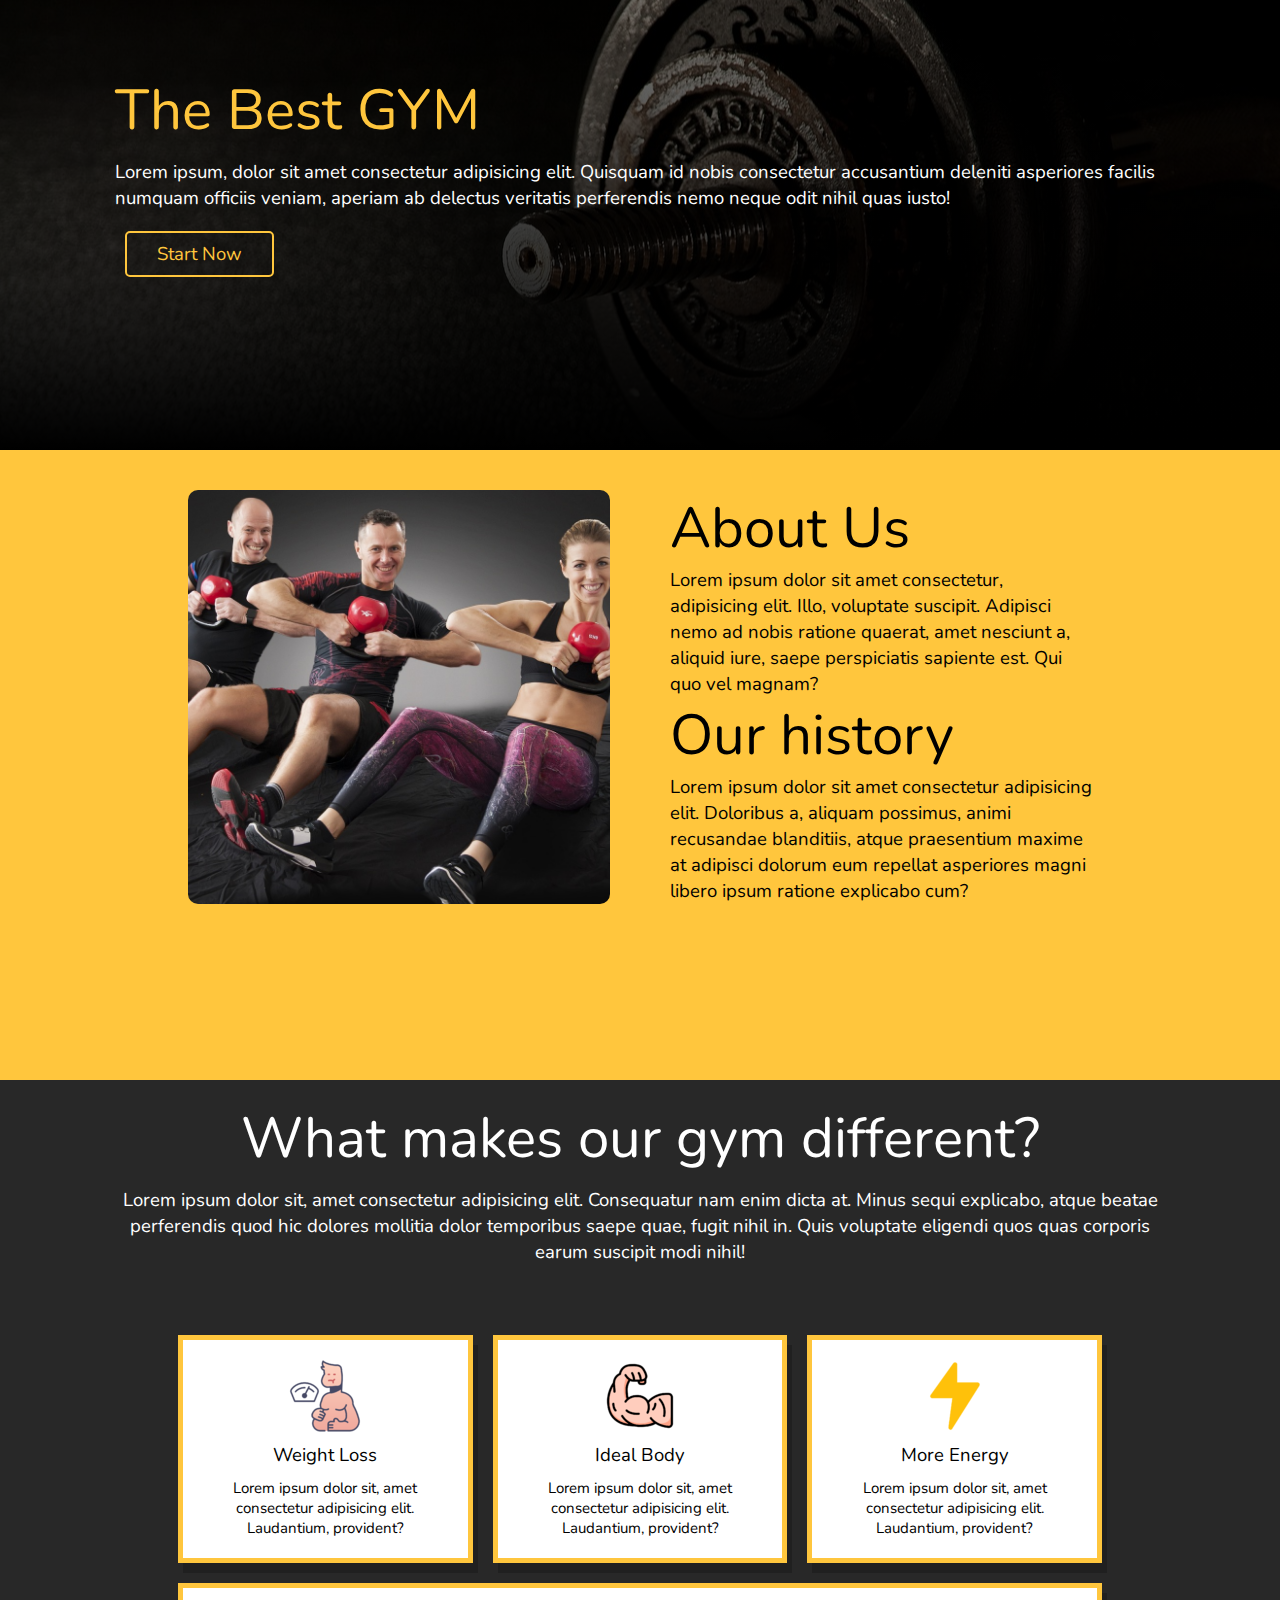
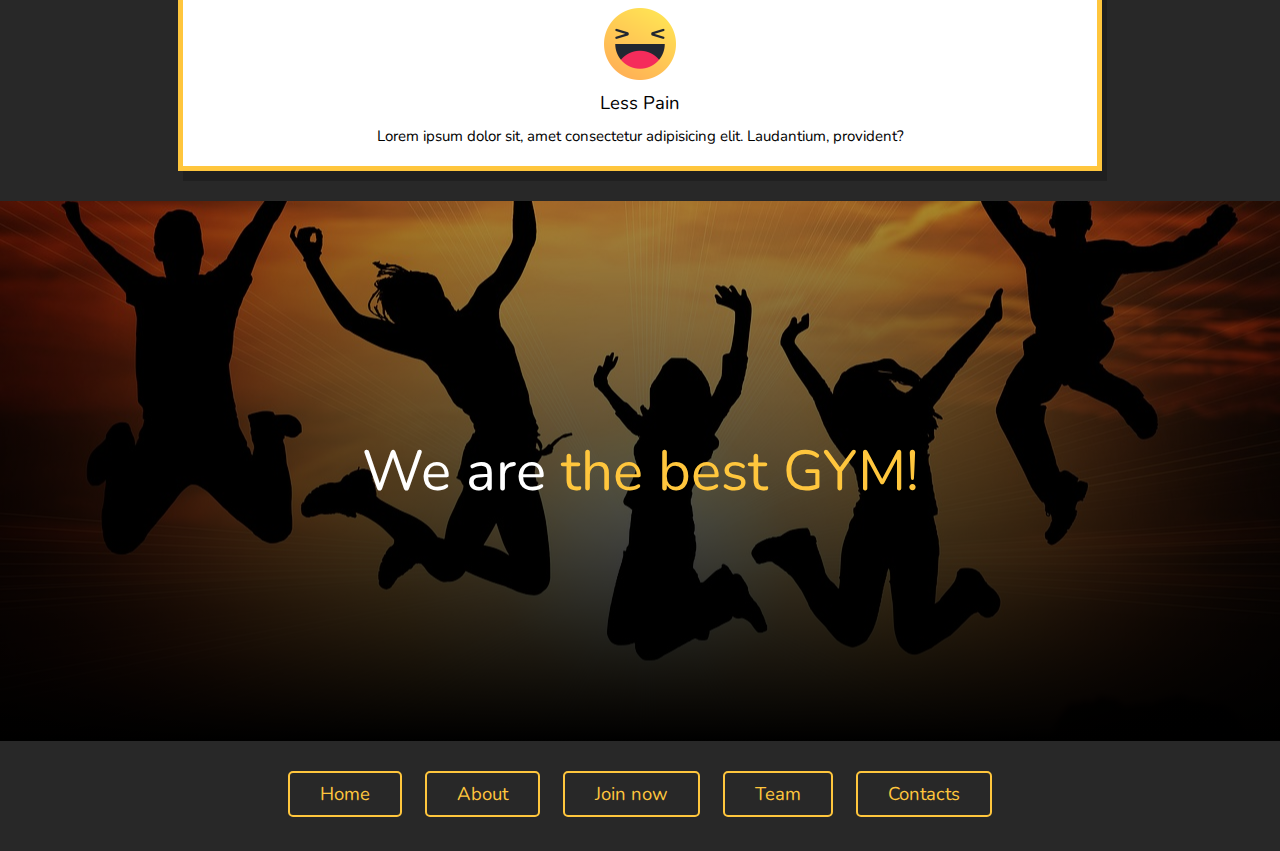
<file: about.html>
<!DOCTYPE html>
<html lang="en">

<head>
  <meta charset="UTF-8">
  <meta name="viewport" content="width=device-width, initial-scale=1.0">
  <link rel="stylesheet" href="./css/reset.css">
  <link rel="stylesheet" href="./css/about.css">
  <link href="https://fonts.googleapis.com/css?family=Nunito" rel="stylesheet" type="text/css">

  <title>About GYM page</title>
</head>

<body>

  <!-- banner section start -->

  <section class="banner">

    <div class="content">
      <h3>The Best GYM</h3>
      <p>Lorem ipsum, dolor sit amet consectetur adipisicing elit. Quisquam id nobis consectetur accusantium deleniti
        asperiores facilis numquam officiis veniam, aperiam ab delectus veritatis perferendis nemo neque odit nihil quas
        iusto!</p>
      <a href="./join.html" class="btn">Start Now</a>
    </div>

  </section>

  <!-- banner section end -->

  <!-- about section start -->

  <section class="about">
    <div class="box-container">

      <div class="img">
        <img src="./img/about/about-img.jpg" alt="">
      </div>

      <div class="content">
        <h3>About Us</h3>
        <p>Lorem ipsum dolor sit amet consectetur, adipisicing elit. Illo, voluptate suscipit. Adipisci nemo ad nobis
          ratione quaerat, amet nesciunt a, aliquid iure, saepe perspiciatis sapiente est. Qui quo vel magnam?</p>
        <h3>Our history</h3>
        <p>Lorem ipsum dolor sit amet consectetur adipisicing elit. Doloribus a, aliquam possimus, animi recusandae
          blanditiis, atque praesentium maxime at adipisci dolorum eum repellat asperiores magni libero ipsum ratione
          explicabo cum?</p>
      </div>
    </div>
  </section>

  <!-- about section end -->

  <!-- advantages section start -->

  <section class="advantages">
    <div class="content">
      <h3>What makes our gym different?</h3>
      <p>Lorem ipsum dolor sit, amet consectetur adipisicing elit. Consequatur nam enim dicta at. Minus sequi explicabo,
        atque beatae perferendis quod hic dolores mollitia dolor temporibus saepe quae, fugit nihil in. Quis voluptate
        eligendi quos quas corporis earum suscipit modi nihil!</p>
    </div>

    <div class="box-container">

      <div class="box">
        <div class="icon">
          <img src="./img/about/weight.png" alt="">
        </div>
        <h4>Weight Loss</h4>
        <p>Lorem ipsum dolor sit, amet consectetur adipisicing elit. Laudantium, provident?</p>
      </div>

      <div class="box">
        <div class="icon">
          <img src="./img/about/biceps.png" alt="">
        </div>
        <h4>Ideal Body</h4>
        <p>Lorem ipsum dolor sit, amet consectetur adipisicing elit. Laudantium, provident?</p>
      </div>

      <div class="box">
        <div class="icon">
          <img src="./img/about/energy.png" alt="">
        </div>
        <h4>More Energy</h4>
        <p>Lorem ipsum dolor sit, amet consectetur adipisicing elit. Laudantium, provident?</p>
      </div>

      <div class="box">
        <div class="icon">
          <img src="./img/about/happy.png" alt="">
        </div>
        <h4>Less Pain</h4>
        <p>Lorem ipsum dolor sit, amet consectetur adipisicing elit. Laudantium, provident?</p>
      </div>

    </div>

  </section>

  <!-- advantages section end -->

  <!-- people section start -->

  <section class="people">

    <h3>We are <span>the best GYM!</span></h3>

  </section>

  <!-- people section end -->

  <!-- footer section start -->

  <section class="footer">

    <div class="menu">
      <a href="./index.html" class="btn">Home</a>
      <a href="./about.html" class="btn">About</a>
      <a href="./join.html" class="btn">Join now</a>
      <a href="./team.html" class="btn">Team</a>
      <a href="./contacts.html" class="btn">Contacts</a>
    </div>

  </section>

  <!-- footer section end -->

</body>

</html>
</file>
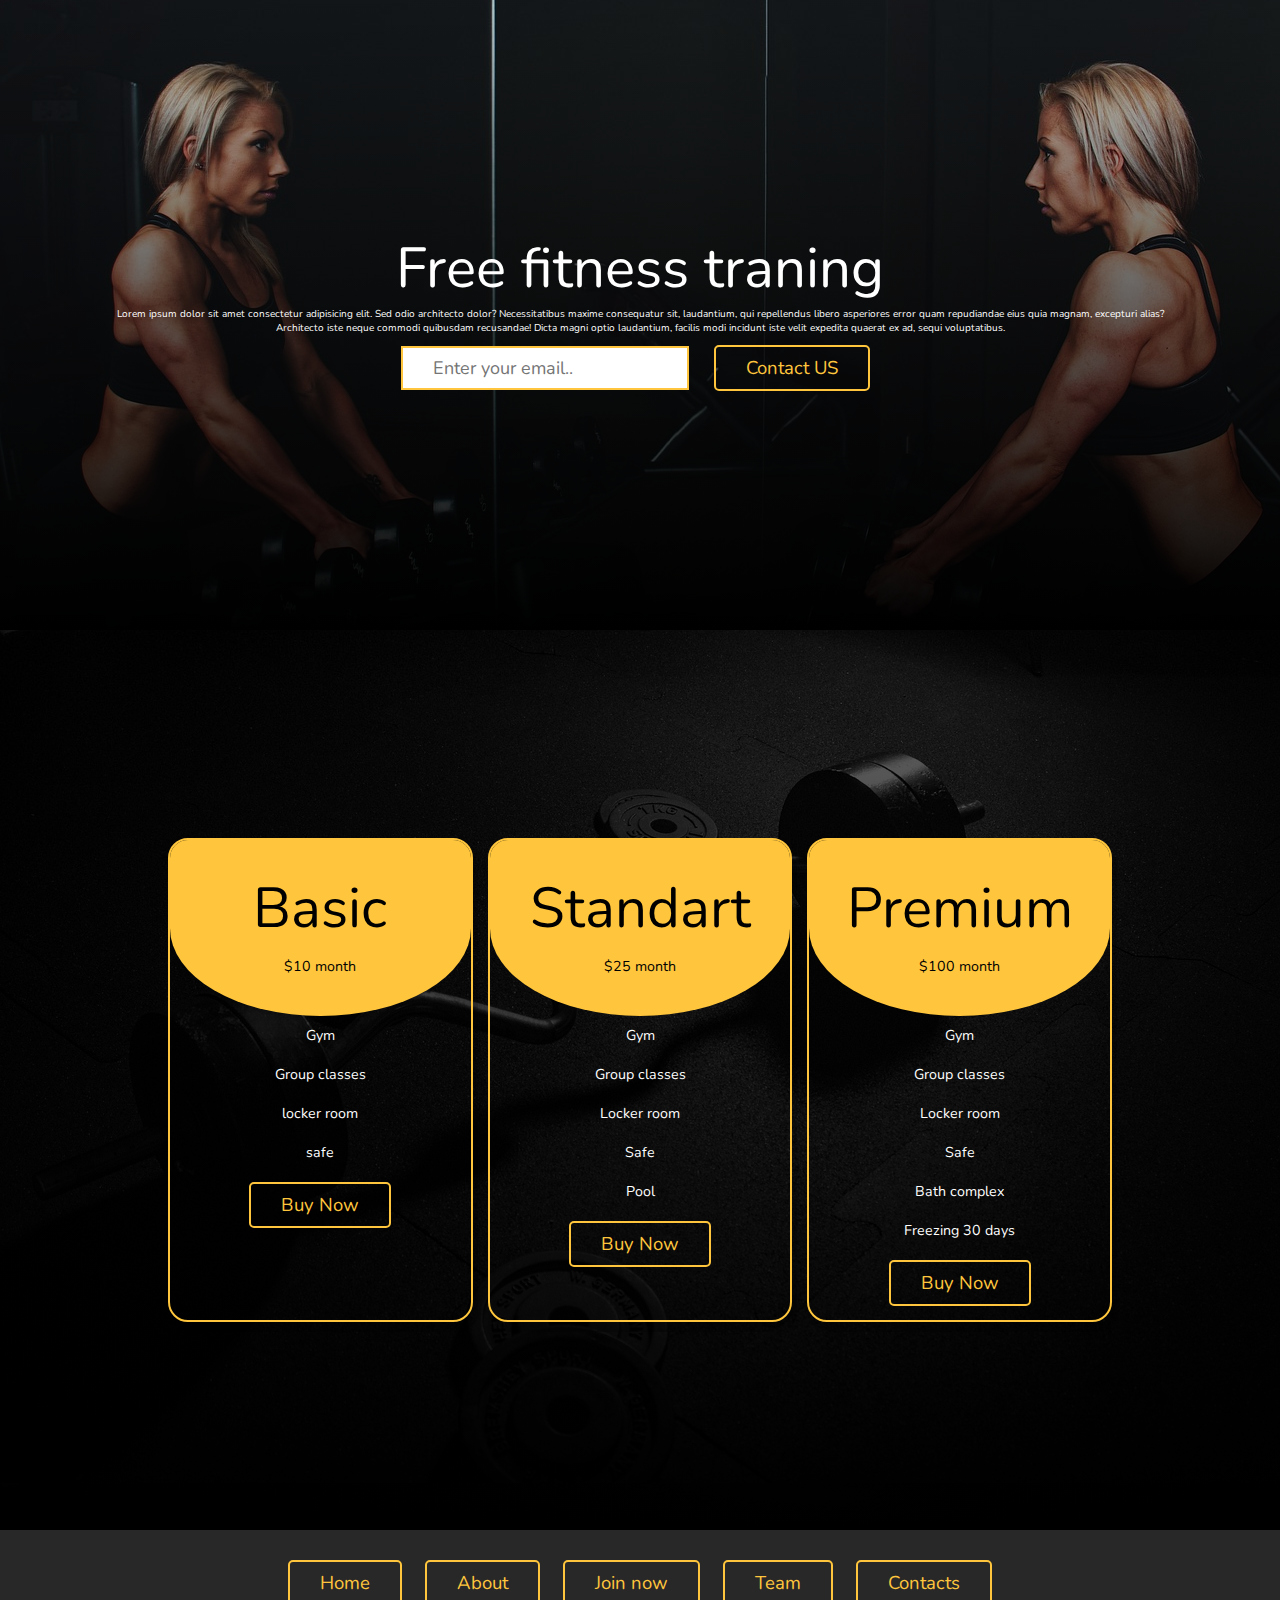
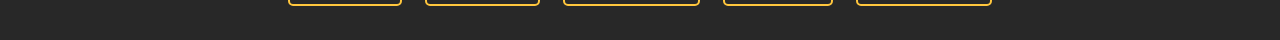
<file: join.html>
<!DOCTYPE html>
<html lang="en">

<head>
  <meta charset="UTF-8">
  <meta name="viewport" content="width=device-width, initial-scale=1.0">
  <link rel="stylesheet" href="./css/reset.css">
  <link rel="stylesheet" href="./css/join.css">
  <link href="https://fonts.googleapis.com/css?family=Nunito" rel="stylesheet" type="text/css">
  <title>Join Now</title>
</head>

<body>

  <!-- section free trainig start -->

  <section class="free">

    <div class="content">
      <h2>Free fitness traning</h2>

      Lorem ipsum dolor sit amet consectetur adipisicing elit. Sed odio architecto dolor? Necessitatibus maxime
      consequatur sit, laudantium, qui repellendus libero asperiores error quam repudiandae eius quia magnam, excepturi
      alias? Architecto iste neque commodi quibusdam recusandae! Dicta magni optio laudantium, facilis modi incidunt
      iste velit expedita quaerat ex ad, sequi voluptatibus.
    </div>

    <div class="form-container">

      <input type="email" id="email" placeholder="Enter your email..">
      <button class="btn">Contact US</button>

    </div>

  </section>

  <!-- section free trainig start -->

  <!-- pricing section start -->

  <section class="pricing">

    <div class="box-container">
      <div class="box">
        <div class="price">

          <div class="price-head">
            <h4>Basic</h4>
            <h3>$10 month</h3>
          </div>

          <div class="price-content">
            <ul>
              <li>Gym</li>
              <li>Group classes</li>
              <li>locker room</li>
              <li>safe</li>
            </ul>
          </div>

          <div class="price-btn">
            <a href="" class="btn">Buy Now</a>
          </div>

        </div>
      </div>

      <div class="box">
        <div class="price">

          <div class="price-head">
            <h4>Standart</h4>
            <h3>$25 month</h3>
          </div>

          <div class="price-content">
            <ul>
              <li>Gym</li>
              <li>Group classes</li>
              <li>Locker room</li>
              <li>Safe</li>
              <li>Pool</li>
            </ul>
          </div>

          <div class="price-btn">
            <a href="" class="btn">Buy Now</a>
          </div>

        </div>
      </div>

      <div class="box">
        <div class="price">

          <div class="price-head">
            <h4>Premium</h4>
            <h3>$100 month</h3>
          </div>

          <div class="price-content">
            <ul>
              <li>Gym</li>
              <li>Group classes</li>
              <li>Locker room</li>
              <li>Safe</li>
              <li>Bath complex</li>
              <li>Freezing 30 days</li>
            </ul>
          </div>

          <div class="price-btn">
            <a href="" class="btn">Buy Now</a>
          </div>

        </div>
      </div>

    </div>

  </section>

  <!-- pricing section end -->

  <!-- footer section start  -->

  <section class="footer">

    <div class="menu">
      <a href="./index.html" class="btn">Home</a>
      <a href="./about.html" class="btn">About</a>
      <a href="./join.html" class="btn">Join now</a>
      <a href="./team.html" class="btn">Team</a>
      <a href="./contacts.html" class="btn">Contacts</a>
    </div>

  </section>

  <!-- footer section end -->

</body>

</html>
</file>
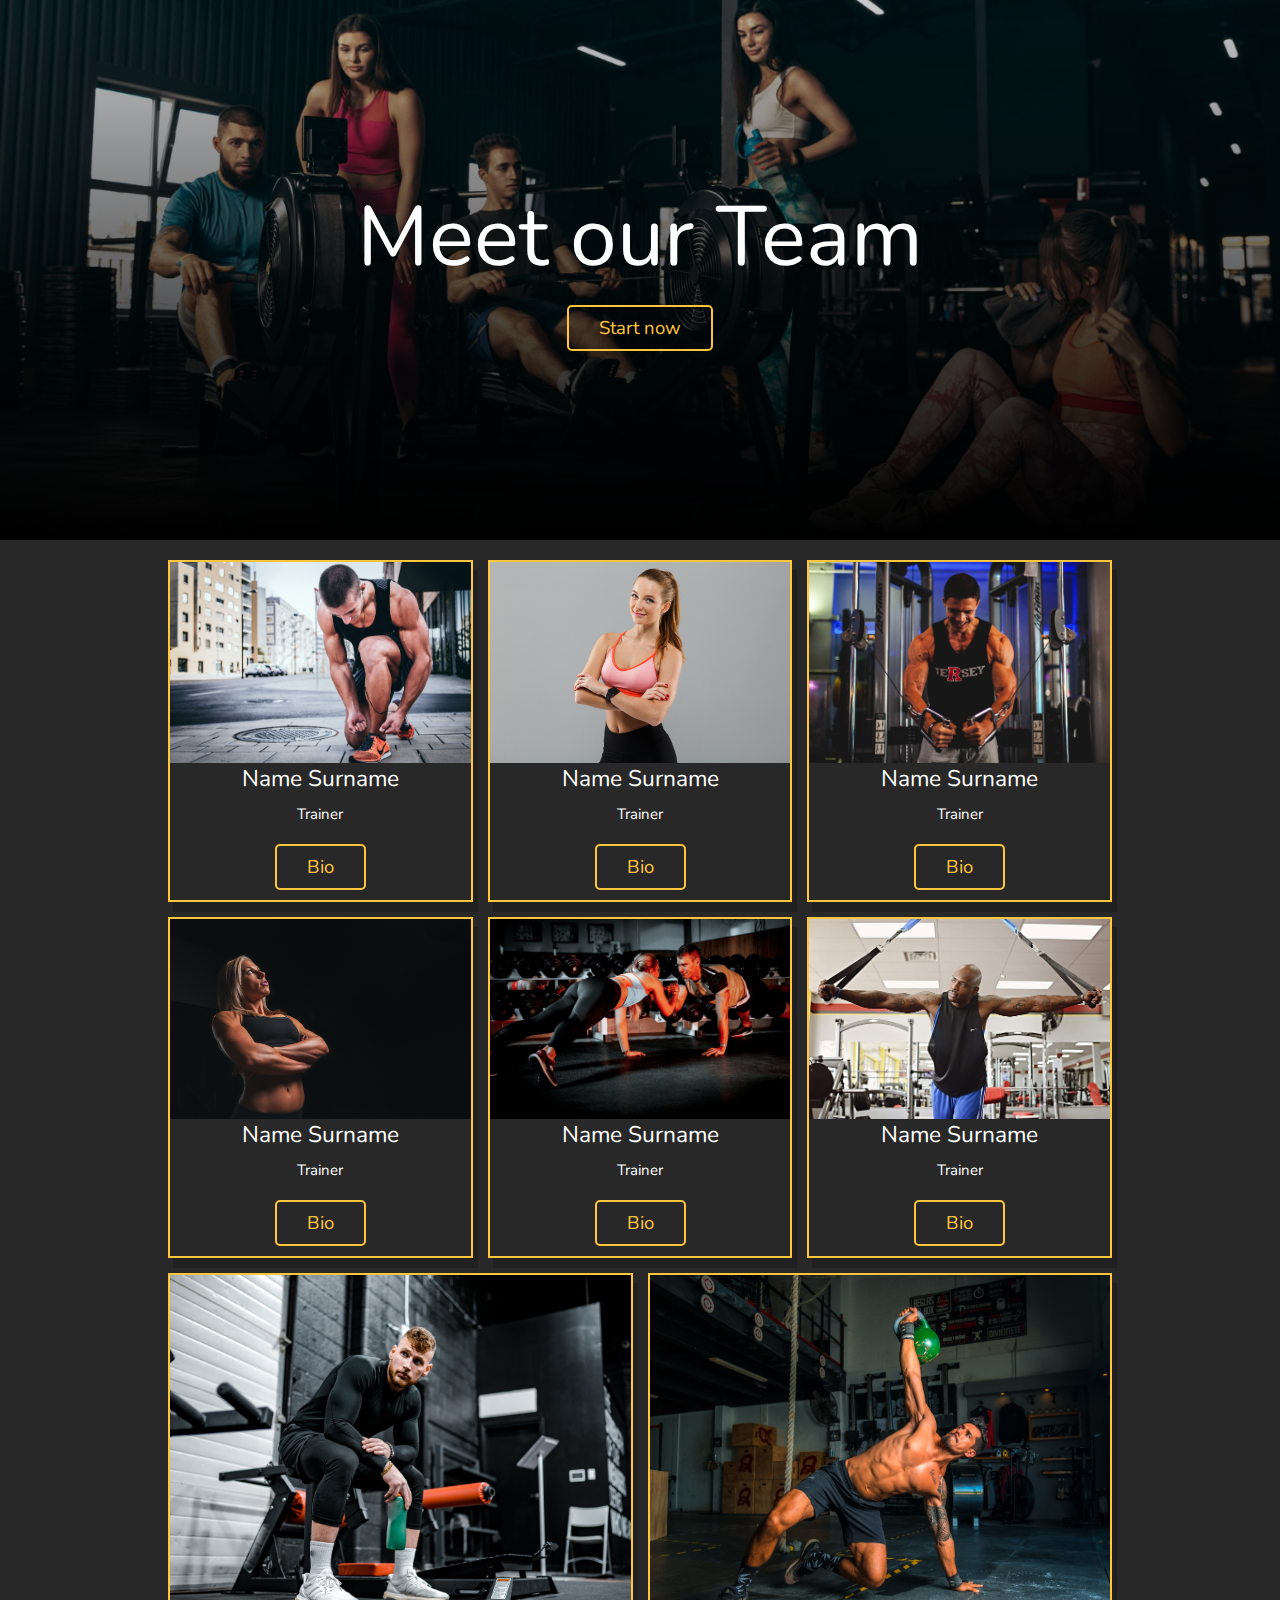
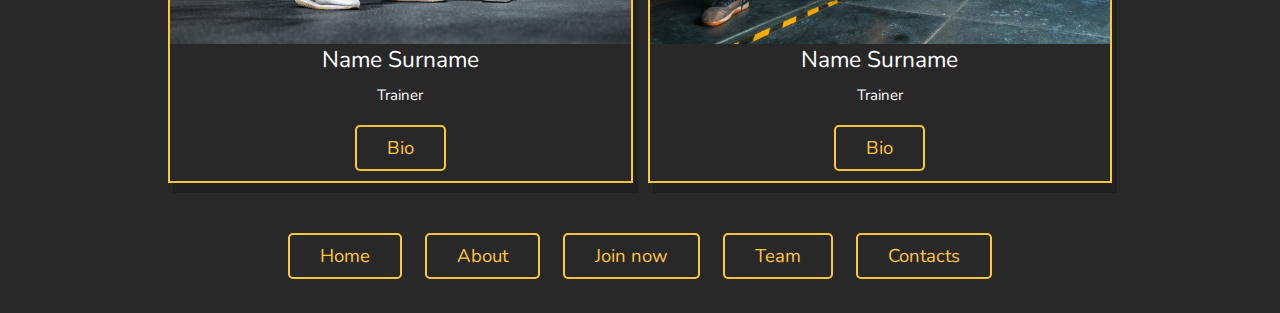
<file: team.html>
<!DOCTYPE html>
<html lang="en">

<head>
  <meta charset="UTF-8">
  <meta name="viewport" content="width=device-width, initial-scale=1.0">
  <link rel="stylesheet" href="./css/reset.css">
  <link rel="stylesheet" href="./css/team.css">
  <link href="https://fonts.googleapis.com/css?family=Nunito" rel="stylesheet" type="text/css">
  <title>Team</title>
</head>

<body>

  <!-- team section start -->

  <section class="team">

    <h2>Meet our Team</h2>

    <a href="./join.html" class="btn">Start now</a>

  </section>

  <!-- team section end -->

  <!-- trainers section start -->

  <section class="trainers">

    <div class="box-container">

      <div class="box">
        <img src="./img/team/trainer-1.jpg" alt="">
        <div class="box-content">
          <h4>Name Surname</h4>
          <p>Trainer</p>
          <a href="" class="btn">Bio</a>
        </div>
      </div>

      <div class="box">
        <img src="./img/team/trainer-2.jpg" alt="">
        <div class="box-content">
          <h4>Name Surname</h4>
          <p>Trainer</p>
          <a href="" class="btn">Bio</a>
        </div>
      </div>

      <div class="box">
        <img src="./img/team/trainer-3.jpg" alt="">
        <div class="box-content">
          <h4>Name Surname</h4>
          <p>Trainer</p>
          <a href="" class="btn">Bio</a>
        </div>
      </div>

      <div class="box">
        <img src="./img/team/trainer-4.jpg" alt="">
        <div class="box-content">
          <h4>Name Surname</h4>
          <p>Trainer</p>
          <a href="" class="btn">Bio</a>
        </div>
      </div>

      <div class="box">
        <img src="./img/team/trainer-5.jpg" alt="">
        <div class="box-content">
          <h4>Name Surname</h4>
          <p>Trainer</p>
          <a href="" class="btn">Bio</a>
        </div>
      </div>

      <div class="box">
        <img src="./img/team/trainer-6.jpg" alt="">
        <div class="box-content">
          <h4>Name Surname</h4>
          <p>Trainer</p>
          <a href="" class="btn">Bio</a>
        </div>
      </div>

      <div class="box">
        <img src="./img/team/trainer-7.jpg" alt="">
        <div class="box-content">
          <h4>Name Surname</h4>
          <p>Trainer</p>
          <a href="" class="btn">Bio</a>
        </div>
      </div>

      <div class="box">
        <img src="./img/team/trainer-8.jpg" alt="">
        <div class="box-content">
          <h4>Name Surname</h4>
          <p>Trainer</p>
          <a href="" class="btn">Bio</a>
        </div>
      </div>

    </div>

  </section>

  <!-- trainers section end -->

  <!-- footer section start  -->

  <section class="footer">

    <div class="menu">
      <a href="./index.html" class="btn">Home</a>
      <a href="./about.html" class="btn">About</a>
      <a href="./join.html" class="btn">Join now</a>
      <a href="./team.html" class="btn">Team</a>
      <a href="#" class="btn">Contacts</a>
    </div>

  </section>

  <!-- footer section end -->

</body>

</html>
</file>
<file: css/about.css>
body {
  font-family: "Nunito", sans-serif;
  background: #282828;
}

:root {
  --yellow0-crl: #ffc63d;
  --box-shadow: 0.5rem 1rem rgba(0, 0, 0, 0.2);
}

::selection {
  background: var(--yellow0-crl);
  color: #fff;
}

html {
  font-size: 62.5%;
  overflow-x: hidden;
  scroll-behavior: smooth;
  scroll-padding-top: 7rem;
}

section {
  padding: 2rem 9%;
}

.btn {
  display: inline-block;
  padding: 0.8rem 3rem;
  font-size: calc(14px + (20 - 14) * ((100vw - 300px) / (1600 - 300)));
  border: 0.2rem solid var(--yellow0-crl);
  color: var(--yellow0-crl) !important;
  background: transparent;
  border-radius: 0.5rem;
  margin: 1rem;
  overflow: hidden;
  position: relative;
  z-index: 0;
}

.btn::before {
  content: "";
  position: absolute;
  top: 0;
  right: 0;
  width: 0%;
  height: 100%;
  background: var(--yellow0-crl);
  z-index: -1;
  transition: 0.3s;
}

.btn:hover::before {
  width: 100%;
  left: 0;
}

.btn:hover {
  color: #fff !important;
}

/* banner section start */

.banner {
  width: 100%;
  min-height: 50vh;
  background: url(../img/about/about-bg.jpg) no-repeat center/cover;
  border-image: fill 0 linear-gradient(#0008, #000);
}

.banner .content {
  margin-top: 5%;
}

.banner .content h3 {
  font-size: calc(30px + (65 - 30) * ((100vw - 300px) / (1600 - 300)));
  color: var(--yellow0-crl);
}

.banner .content p {
  min-width: 50%;
  color: #fff;
  padding: 1rem 0rem;
  font-size: calc(14px + (20 - 14) * ((100vw - 300px) / (1600 - 300)));
}

/* banner section end */

/* about section start */

.about {
  min-height: 70vh;
  background: var(--yellow0-crl);
}

.about .box-container {
  display: flex;
  flex-wrap: wrap;
  justify-content: center;
  width: 90%;
  margin: 0 auto;
  gap: 2rem;
}

.about .box-container .img {
  flex: 1 1 40rem;
  padding: 2rem;
}

.about .box-container .img img {
  width: 100%;
  height: 100%;
  object-fit: cover;
  border-radius: 1rem;
}

.about .box-container .content {
  flex: 1 1 40rem;
  padding: 2rem;
}

.about .box-container .content h3 {
  font-size: calc(30px + (65 - 30) * ((100vw - 300px) / (1600 - 300)));
}

.about .box-container .content p {
  font-size: calc(14px + (20 - 14) * ((100vw - 300px) / (1600 - 300)));
}

/* about section end */

/* advantages section start */

.advantages {
  min-height: 60vh;
}

.advantages .content {
  color: #fff;
  text-align: center;
}

.advantages .content h3 {
  font-size: calc(30px + (65 - 30) * ((100vw - 300px) / (1600 - 300)));
}

.advantages .content p {
  font-size: calc(14px + (20 - 14) * ((100vw - 300px) / (1600 - 300)));
  padding: 1rem 0;
  margin-bottom: 5rem;
}

.advantages .box-container {
  display: flex;
  flex-wrap: wrap;
  justify-content: center;
  width: 90%;
  margin: 0 auto;
}

.advantages .box-container .box {
  flex: 1 1 25rem;
  padding: 2rem;
  background: #fff;
  margin: 1rem;
  text-align: center;
  border: 0.5rem solid var(--yellow0-crl);
  box-shadow: var(--box-shadow);
}

.advantages .box-container .box h4 {
  font-size: calc(14px + (20 - 14) * ((100vw - 300px) / (1600 - 300)));
  margin: 1rem;
}

.advantages .box-container .box p {
  font-size: calc(12px + (16 - 12) * ((100vw - 300px) / (1600 - 300)));
}

/* advantages section end */

/* people section start */

.people {
  min-height: 60vh;
  background: url(../img/about/people.jpg) no-repeat center/cover;
  border-image: fill 0 linear-gradient(#0005, #000);
  display: flex;
  justify-content: center;
  align-items: center;
}

.people h3 {
  font-size: calc(30px + (65 - 30) * ((100vw - 300px) / (1600 - 300)));
  color: #fff;
}

.people h3 span {
  color: var(--yellow0-crl);
}

/* people section end */

/* footer section start */

.footer {
  display: flex;
  justify-content: center;
  align-items: center;
  flex-direction: column;
  flex-wrap: wrap;
}

/* footer section end */

/* adaptive */

@media (max-width: 860px) {
  .footer .menu {
    display: flex;
    flex-direction: column;
    text-align: center;
  }
}
</file>
<file: css/join.css>
body {
  font-family: "Nunito", sans-serif;
  background: #282828;
}

:root {
  --yellow0-crl: #ffc63d;
  --box-shadow: 0.5rem 1rem rgba(0, 0, 0, 0.2);
}

::selection {
  background: var(--yellow0-crl);
  color: #fff;
}

html {
  font-size: 62.5%;
  overflow-x: hidden;
  scroll-behavior: smooth;
  scroll-padding-top: 7rem;
}

section {
  padding: 2rem 9%;
}

.btn {
  display: inline-block;
  padding: 0.8rem 3rem;
  font-size: calc(14px + (20 - 14) * ((100vw - 300px) / (1600 - 300)));
  border: 0.2rem solid var(--yellow0-crl);
  color: var(--yellow0-crl) !important;
  background: transparent;
  border-radius: 0.5rem;
  margin: 1rem;
  overflow: hidden;
  position: relative;
  z-index: 0;
}

.btn::before {
  content: "";
  position: absolute;
  top: 0;
  right: 0;
  width: 0%;
  height: 100%;
  background: var(--yellow0-crl);
  z-index: -1;
  transition: 0.3s;
}

.btn:hover::before {
  width: 100%;
  left: 0;
}

.btn:hover {
  color: #fff !important;
}

/* section free trainig start */

.free {
  min-height: 70vh;
  background: url(../img/price/free-training.jpg) no-repeat center/cover;
  border-image: fill 0 linear-gradient(#0003, #000);
  display: flex;
  justify-content: center;
  flex-direction: column;
}

.free .content {
  text-align: center;
  color: #fff;
}

.free .content h2 {
  font-size: calc(30px + (65 - 30) * ((100vw - 300px) / (1600 - 300)));
}

.free .content p {
  min-width: 60rem;
  padding: 1rem;
  font-size: calc(12px + (15 - 12) * ((100vw - 300px) / (1600 - 300)));
}

.free .form-container {
  font-size: 18px;
  display: flex;
  justify-content: center;
  align-items: center;
  gap: 1.5rem;
}

.free .form-container input {
  padding: 0.8rem 3rem;
  border: 0.2rem solid var(--yellow0-crl);
  background: #fff;
}

/* section free trainig end */

/* pricing section start */

.pricing {
  min-height: 100vh;
  background: url(../img/price/pricing-bg.jpg);
  border-image: fill 0 linear-gradient(#0009, #000);
  display: flex;
  justify-content: center;
  align-items: center;
}

.pricing .box-container {
  display: flex;
  flex-wrap: wrap;
  justify-content: center;
  width: 90%;
  margin: 0 auto;
  gap: 1.5rem;
}

.pricing .box-container .box {
  flex: 1 1 25rem;
  text-align: center;
  overflow: hidden;
  border: 0.2rem solid var(--yellow0-crl);
  box-shadow: var(--box-shadow);
  border-radius: 2rem;
}

.pricing .box-container .box .price-head {
  padding: 3rem;
  background: var(--yellow0-crl);
  border-bottom-left-radius: 50%;
  border-bottom-right-radius: 50%;
}

.pricing .box-container .box .price-head h4 {
  font-size: calc(30px + (65 - 30) * ((100vw - 300px) / (1600 - 300)));
}

.pricing .box-container .box .price-head h3 {
  font-size: calc(12px + (15 - 12) * ((100vw - 300px) / (1600 - 300)));
  padding: 1rem;
}

.pricing .box-container .box .price-content {
  color: #fff;
}

.pricing .box-container .box .price-content ul li {
  font-size: calc(12px + (15 - 12) * ((100vw - 300px) / (1600 - 300)));
  padding: 1rem;
  list-style: none;
  transition: 0.3s;
  cursor: pointer;
}

.pricing .box-container .box .price-content ul li:hover {
  border-left: 1.5rem solid var(--yellow0-crl);
  border-right: 1.5rem solid var(--yellow0-crl);
  transition: 0.3s;
}

/* pricing section end */

/* footer section start */

.footer {
  display: flex;
  justify-content: center;
  align-items: center;
  flex-direction: column;
  flex-wrap: wrap;
}

/* footer section end */

/* adaptive */

@media (max-width: 860px) {
  .footer .menu {
    display: flex;
    flex-direction: column;
    text-align: center;
  }
}

@media (max-width: 500px) {
  .free {
    padding: 3rem;
  }

  .form-container {
    display: flex;
    flex-direction: column;
  }
}
</file>
<file: css/team.css>
body {
  font-family: "Nunito", sans-serif;
  background: #282828;
}

:root {
  --yellow0-crl: #ffc63d;
  --box-shadow: 0.5rem 1rem rgba(0, 0, 0, 0.2);
}

::selection {
  background: var(--yellow0-crl);
  color: #fff;
}

html {
  font-size: 62.5%;
  overflow-x: hidden;
  scroll-behavior: smooth;
  scroll-padding-top: 7rem;
}

section {
  padding: 2rem 9%;
}

.btn {
  display: inline-block;
  padding: 0.8rem 3rem;
  font-size: calc(14px + (20 - 14) * ((100vw - 300px) / (1600 - 300)));
  border: 0.2rem solid var(--yellow0-crl);
  color: var(--yellow0-crl) !important;
  background: transparent;
  border-radius: 0.5rem;
  margin: 1rem;
  overflow: hidden;
  position: relative;
  z-index: 0;
}

.btn::before {
  content: "";
  position: absolute;
  top: 0;
  right: 0;
  width: 0%;
  height: 100%;
  background: var(--yellow0-crl);
  z-index: -1;
  transition: 0.3s;
}

.btn:hover::before {
  width: 100%;
  left: 0;
}

.btn:hover {
  color: #fff !important;
}

/* team section start */

.team {
  min-height: 60vh;
  background: url(../img/team/team-bg.jpg) no-repeat center/cover;
  border-image: fill 0 linear-gradient(#0003, #000);
  display: flex;
  justify-content: center;
  align-items: center;
  flex-direction: column;
}

.team h2 {
  color: #fff;
  font-size: calc(35px + (100 - 35) * ((100vw - 300px) / (1600 - 300)));
}

/* team section end */

/* trainers section start */

.trainers {
  min-height: 100vh;
  background: #282828;
}

.trainers .box-container {
  display: flex;
  flex-wrap: wrap;
  justify-content: center;
  width: 90%;
  margin: 0 auto;
  gap: 1.5rem;
}

.trainers .box-container .box {
  flex: 1 1 30rem;
  border: 0.2rem solid var(--yellow0-crl);
  box-shadow: var(--box-shadow);
  display: flex;
  justify-content: center;
  align-items: center;
  flex-direction: column;
}

.trainers .box-container .box img {
  width: 100%;
  height: 100%;
  object-fit: cover;
}

.trainers .box-container .box .box-content {
  color: #fff;
  display: flex;
  justify-content: center;
  align-items: center;
  flex-direction: column;
}

.trainers .box-container .box .box-content h4 {
  font-size: calc(16px + (25 - 16) * ((100vw - 300px) / (1600 - 300)));
}

.trainers .box-container .box .box-content p {
  font-size: calc(12px + (16 - 12) * ((100vw - 300px) / (1600 - 300)));
  padding: 1rem;
}

/* trainers section end */

/* footer section start */

.footer {
  display: flex;
  justify-content: center;
  align-items: center;
  flex-direction: column;
  flex-wrap: wrap;
}

/* footer section end */

/* adaptive */

@media (max-width: 860px) {
  .footer .menu {
    display: flex;
    flex-direction: column;
    text-align: center;
  }
}
</file>
